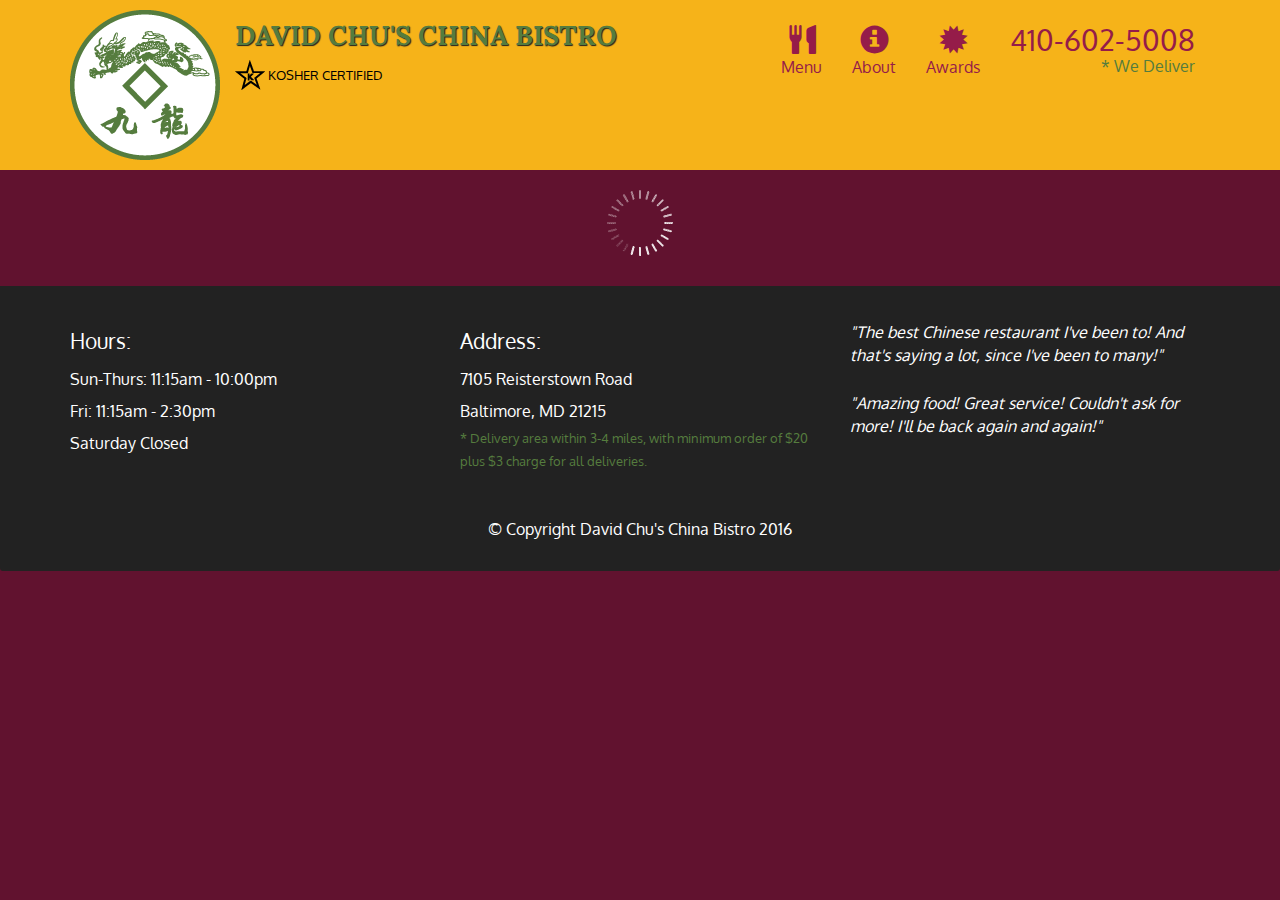
<file: module5_solution/index.html>
<!doctype html>
<html lang="en">
  <head>
    <meta charset="utf-8">
    <meta http-equiv="X-UA-Compatible" content="IE=edge">
    <meta name="viewport" content="width=device-width, initial-scale=1">
    <title>David Chu's China Bistro</title>
    <link rel="stylesheet" href="css/bootstrap.min.css">
    <link rel="stylesheet" href="css/styles.css">
    <link href='https://fonts.googleapis.com/css?family=Oxygen:400,300,700' rel='stylesheet' type='text/css'>
    <link href='https://fonts.googleapis.com/css?family=Lora' rel='stylesheet' type='text/css'>
  </head>
<body>
  <header>
    <nav id="header-nav" class="navbar navbar-default">
      <div class="container">
        <div class="navbar-header">
          <a href="index.html" class="pull-left visible-md visible-lg">
            <div id="logo-img" alt="Logo image"></div>
          </a>

          <div class="navbar-brand">
            <a href="index.html"><h1>David Chu's China Bistro</h1></a>
            <p>
              <img src="images/star-k-logo.png" alt="Kosher certification">
              <span>Kosher Certified</span>
            </p>
          </div>

          <button id="navbarToggle" type="button" class="navbar-toggle collapsed" data-toggle="collapse" data-target="#collapsable-nav" aria-expanded="false">
            <span class="sr-only">Toggle navigation</span>
            <span class="icon-bar"></span>
            <span class="icon-bar"></span>
            <span class="icon-bar"></span>
          </button>
        </div>
        
        <div id="collapsable-nav" class="collapse navbar-collapse">
           <ul id="nav-list" class="nav navbar-nav navbar-right">
            <li id="navHomeButton" class="visible-xs active">
              <a href="index.html">
                <span class="glyphicon glyphicon-home"></span> Home</a>
            </li>
            <li id="navMenuButton">
              <a href="#" onclick="$dc.loadMenuCategories();">
                <span class="glyphicon glyphicon-cutlery"></span><br class="hidden-xs"> Menu</a>
            </li>
            <li>
              <a href="#">
                <span class="glyphicon glyphicon-info-sign"></span><br class="hidden-xs"> About</a>
            </li>
            <li>
              <a href="#">
                <span class="glyphicon glyphicon-certificate"></span><br class="hidden-xs"> Awards</a>
            </li>
            <li id="phone" class="hidden-xs">
              <a href="tel:410-602-5008">
                <span>410-602-5008</span></a><div>* We Deliver</div>
            </li>
          </ul><!-- #nav-list -->
        </div><!-- .collapse .navbar-collapse -->
      </div><!-- .container -->
    </nav><!-- #header-nav -->
  </header>

  <div id="call-btn" class="visible-xs">
    <a class="btn" href="tel:410-602-5008">
    <span class="glyphicon glyphicon-earphone"></span>
    410-602-5008
    </a>
  </div>
  <div id="xs-deliver" class="text-center visible-xs">* We Deliver</div>

  <div id="main-content" class="container"></div>

  <footer class="panel-footer">
    <div class="container">
      <div class="row">
        <section id="hours" class="col-sm-4">
          <span>Hours:</span><br>
          Sun-Thurs: 11:15am - 10:00pm<br>
          Fri: 11:15am - 2:30pm<br>
          Saturday Closed
          <hr class="visible-xs">
        </section>
        <section id="address" class="col-sm-4">
          <span>Address:</span><br>
          7105 Reisterstown Road<br>
          Baltimore, MD 21215
          <p>* Delivery area within 3-4 miles, with minimum order of $20 plus $3 charge for all deliveries.</p>
          <hr class="visible-xs">
        </section>
        <section id="testimonials" class="col-sm-4">
          <p>"The best Chinese restaurant I've been to! And that's saying a lot, since I've been to many!"</p>
          <p>"Amazing food! Great service! Couldn't ask for more! I'll be back again and again!"</p>
        </section>
      </div>
      <div class="text-center">&copy; Copyright David Chu's China Bistro 2016</div>
    </div>
  </footer>

  <!-- jQuery (Bootstrap JS plugins depend on it) -->
  <script src="js/jquery-2.1.4.min.js"></script>
  <script src="js/bootstrap.min.js"></script>
  <script src="js/ajax-utils.js"></script>
  <script src="js/script.js"></script>
</body>
</html>
</file>
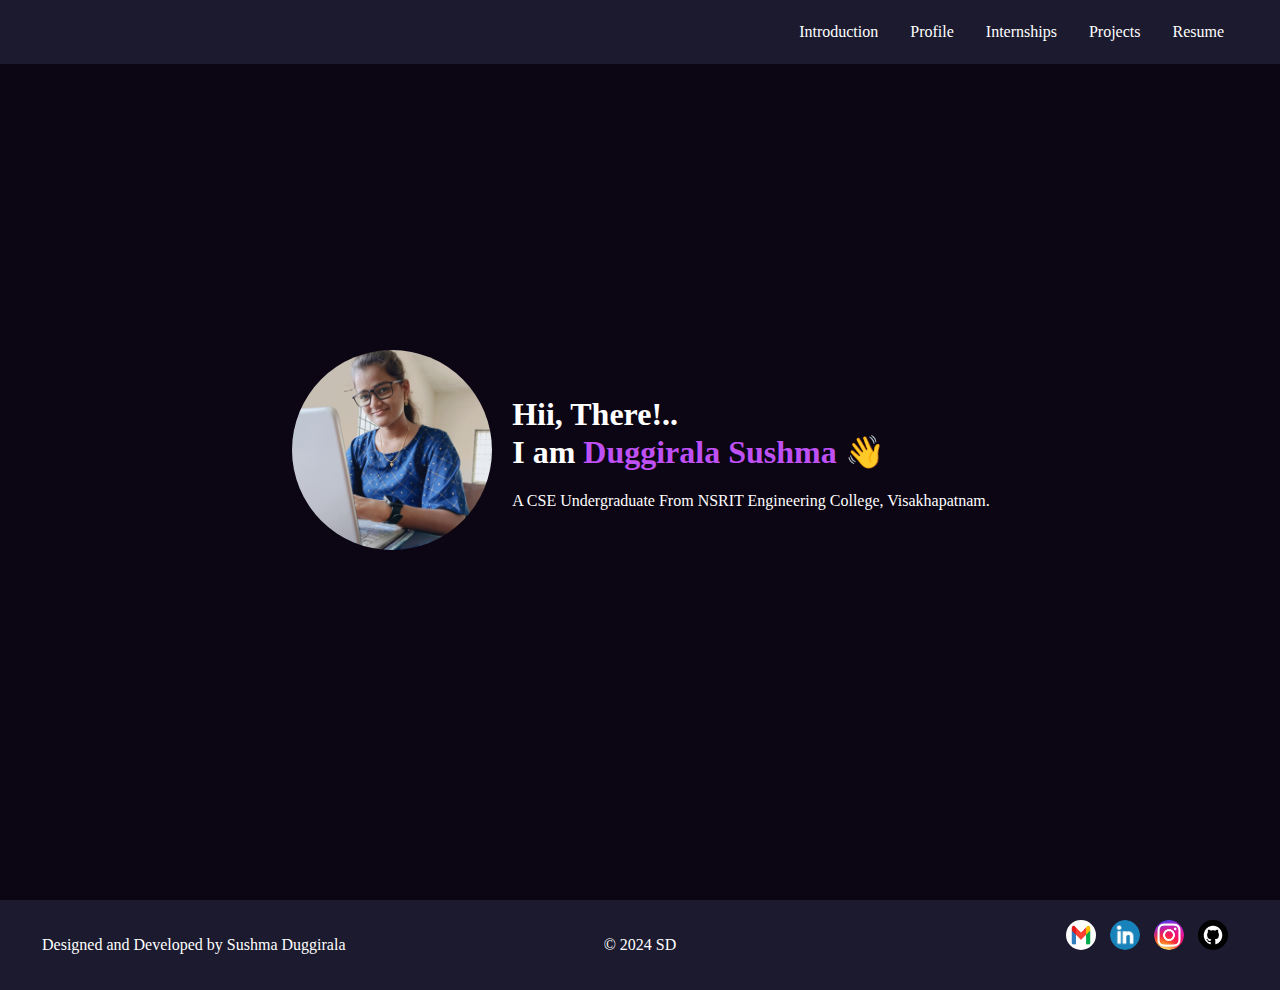
<file: Portfolio/index.html>
<!DOCTYPE html>
<html lang="en">
<head>
    <meta charset="UTF-8">
    <meta name="viewport" content="width=device-width, initial-scale=1.0">
    <link rel="stylesheet" href="styles.css">
    <script defer src="script.js"></script>
    <title>Sushma Duggirala - Portfolio</title>
</head>
<body>
    <div id="preloader"></div>

    <div class="navbar">
        <div class="container">
            <a href="#intro-section" class="navbar-brand">
            </a>
            <div class="navbar-nav">
                <a class="nav-link" href="index.html">Introduction</a>
                <a class="nav-link" href="profile.html">Profile</a>
                <a class="nav-link" href="internships.html">Internships</a>
                <a class="nav-link" href="projects.html">Projects</a>
                <a class="nav-link" href="resume.html">Resume</a>
            </div>
        </div>
    </div>

    <div id="intro-section" class="home-section">
        <div class="container home-header">
            <div class="intro-content">
                <div class="profile-photo-container">
                    <img src="profile.jpg" alt="Your Photo" class="profile-photo">
                </div>
                <div class="home-content">
                    <h1 class="heading purple">Hii, There!..<br> I am <span class="main-name">Duggirala Sushma</span> <span id="wave" class="wave">👋</span></h1>
                    <p>A CSE Undergraduate From NSRIT Engineering College, Visakhapatnam.</p>
                </div>
            </div>
        </div>
    </div>

    <footer class="footer">
        <div class="container">
            <div class="footer-left">
                <p>Designed and Developed by Sushma Duggirala</p>
            </div>
            <div class="footer-center">
                <p>&copy; 2024 SD</p>
            </div>
            <div class="footer-right">
                <!-- Add your social media icons and links here -->
                <a href="mailto:sushmaduggirala2197@gmail.com" target="_blank"><img src="mailbox.png" alt="Email"></a>
                <a href="https://www.linkedin.com/in/sushma-duggirala" target="_blank"><img src="linkedin.png" alt="LinkedIn"></a>
                <a href="https://www.instagram.com/_sushma__duggirala?igsh=NTBieTZvbzhicTFn" target="_blank"><img src="instagram.png" alt="Instagram"></a>
                <a href="https://github.com/sushmaduggirala" target="_blank"><img src="github.png" alt="GitHub"></a>
            </div>
        </div>
    </footer>

    <script src="https://code.jquery.com/jquery-3.6.4.slim.min.js"></script>
    <script src="https://cdn.jsdelivr.net/npm/@popperjs/core@2.9.2/dist/umd/popper.min.js"></script>
    <script src="https://cdn.jsdelivr.net/npm/bootstrap@5.3.0/dist/js/bootstrap.min.js"></script>
</body>
</html>
</file>
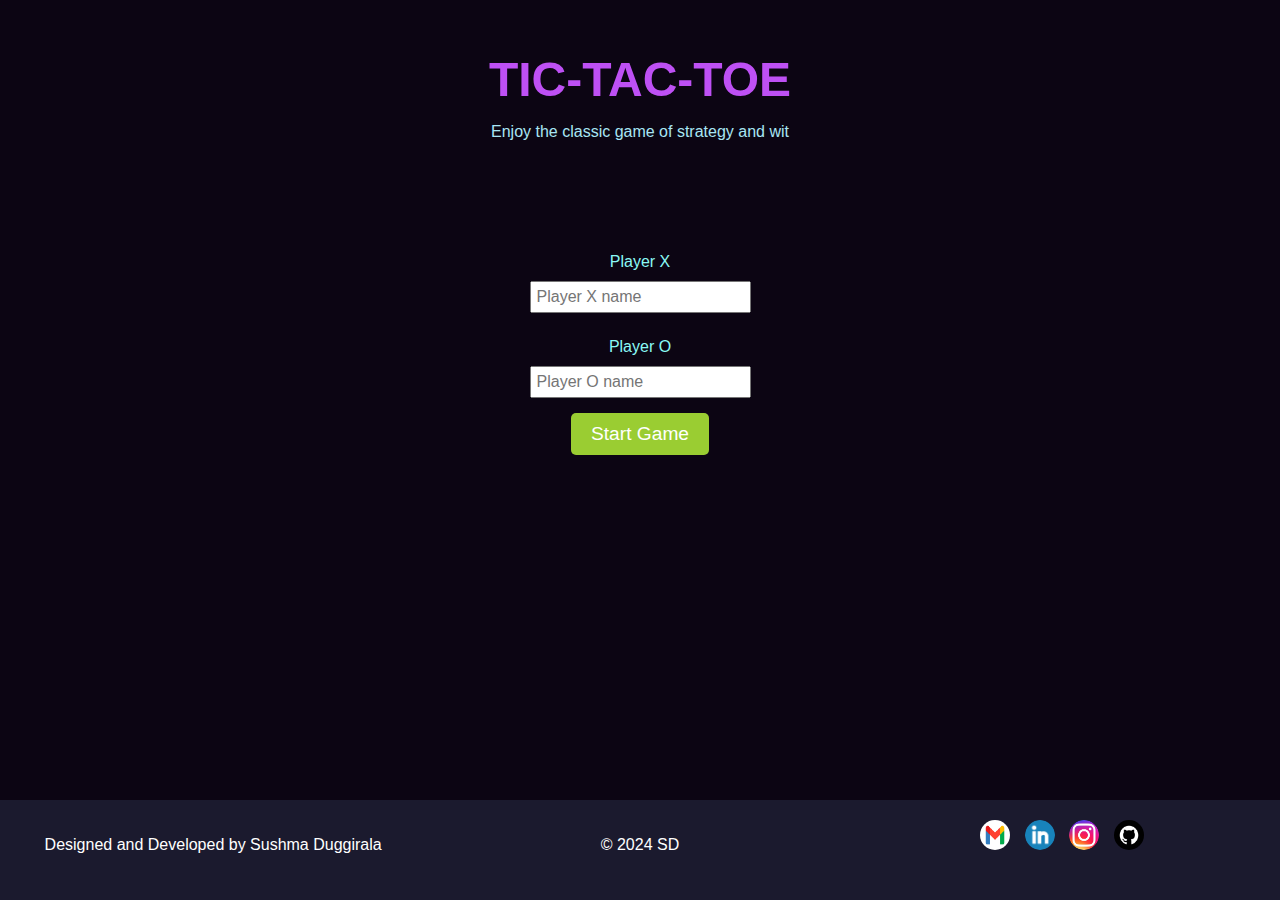
<file: Tictactoe/index.html>
<!DOCTYPE html>
<html lang="en">
<head>
    <meta charset="UTF-8">
    <meta name="viewport" content="width=device-width, initial-scale=1.0">
    <title>Tic Tac Toe</title>
    <link rel="stylesheet" href="styles.css">
</head>
<body>
    <header>
        <h1>TIC-TAC-TOE</h1>
        <p class="subtitle">Enjoy the classic game of strategy and wit</p>
    </header><br><br>
    <div id="start-screen">
        <label for="playerX">Player X</label>
        <input type="text" id="playerX" placeholder="Player X name" required>
        <label for="playerO">Player O</label>
        <input type="text" id="playerO" placeholder="Player O name" required>
        <button id="start-btn">Start Game</button>
    </div>
    <div id="game-container" style="display: none;">
        <div id="game-board"></div>
        <div id="turn">Current Turn: X</div>
    </div>
    <div id="winner-screen">
        <div id="winner-message"></div>
        <div id="restart-btn">Restart🔄️</div>
    </div>
    <div id="overlay"></div>
    <footer class="footer">
        <div class="container">
            <div class="footer-left">
                <p>Designed and Developed by Sushma Duggirala</p>
            </div>
            <div class="footer-center">
                <p>&copy; 2024 SD</p>
            </div>
            <div class="footer-right">
                <!-- Replace the placeholder icons with your actual social media icons -->
                <a href="mailto:sushmaduggirala2197@gmail.com" target="_blank"><img src="mailbox.png" alt="Email"></a>
                <a href="https://www.linkedin.com/in/sushma-duggirala" target="_blank"><img src="linkedin.png" alt="LinkedIn"></a>
                <a href="https://www.instagram.com/_sushma__duggirala?igshid=NTBieTZvbzhicTFn" target="_blank"><img src="instagram.png" alt="Instagram"></a>
                <a href="https://github.com/sushmaduggirala" target="_blank"><img src="github.png" alt="GitHub"></a>
            </div>
        </div>
    </footer>
    <script src="script.js"></script>
</body>
</html>
</file>
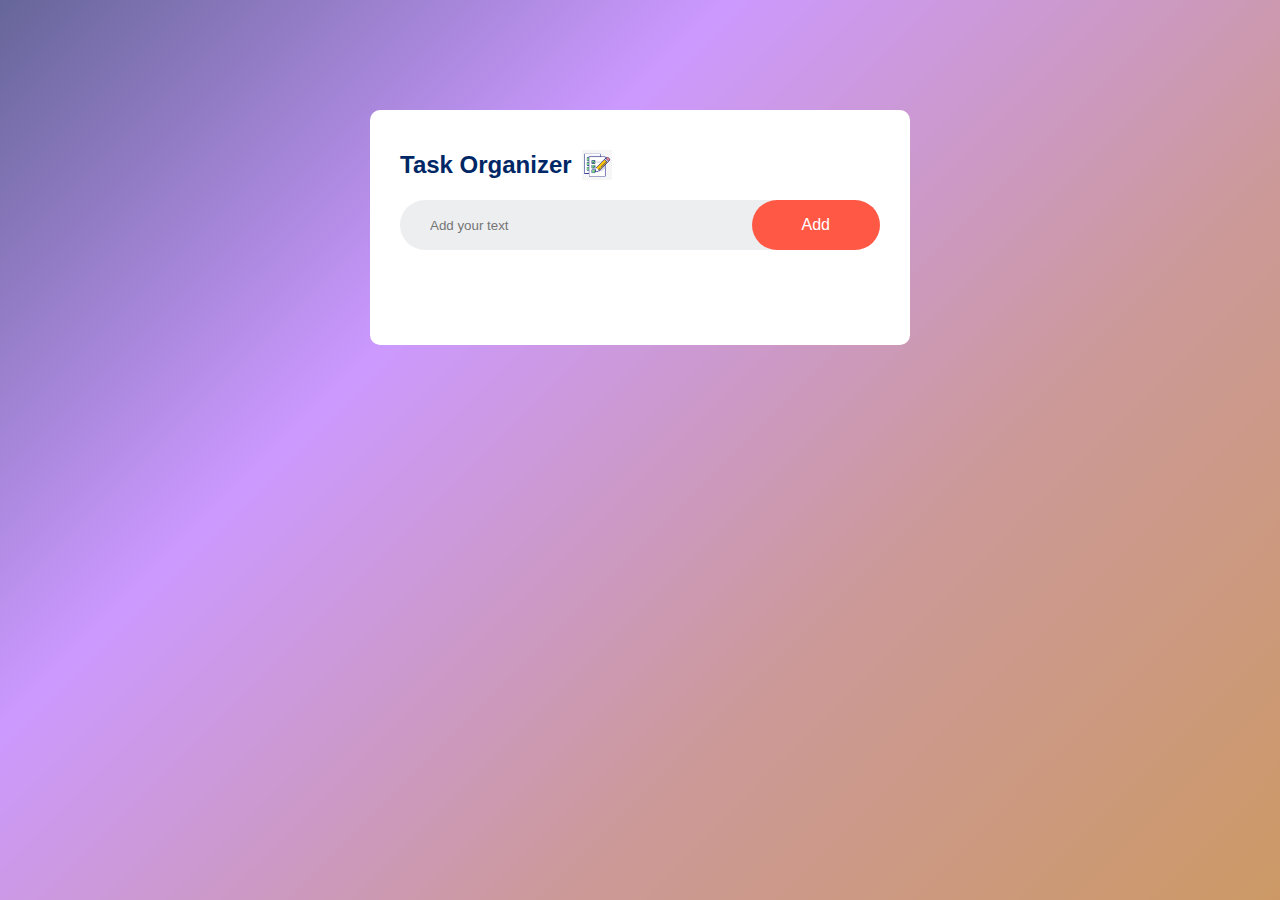
<file: todo list/todo list/index.html>
<!DOCTYPE html>
<html>
    <head>
        <meta name="viewport" content="width=device-width,initial-scale=1">
        <title>TO-do-List</title>
        <link rel="stylesheet" href="style.css">

        </head>
        <body>
            <div class="container">
                <div class="todo-app">
                    <h2> Task Organizer <img src="todolist.png"></h2>
                    <div class="row">
                        <input typr="text" id="input-box" placeholder="Add your text">
                        <button onclick="addTask()">Add</button>
                    </div>
                    <ul id="list-container">
                       <!--<li class="checked">Task 1</li>
                        <li>Task 2</li>
                        <li> Task 3</li>-->
                    </ul>
                </div>

            </div>
            <script src="script.js"></script>
            
        </body>
        </html>
</html>
</file>
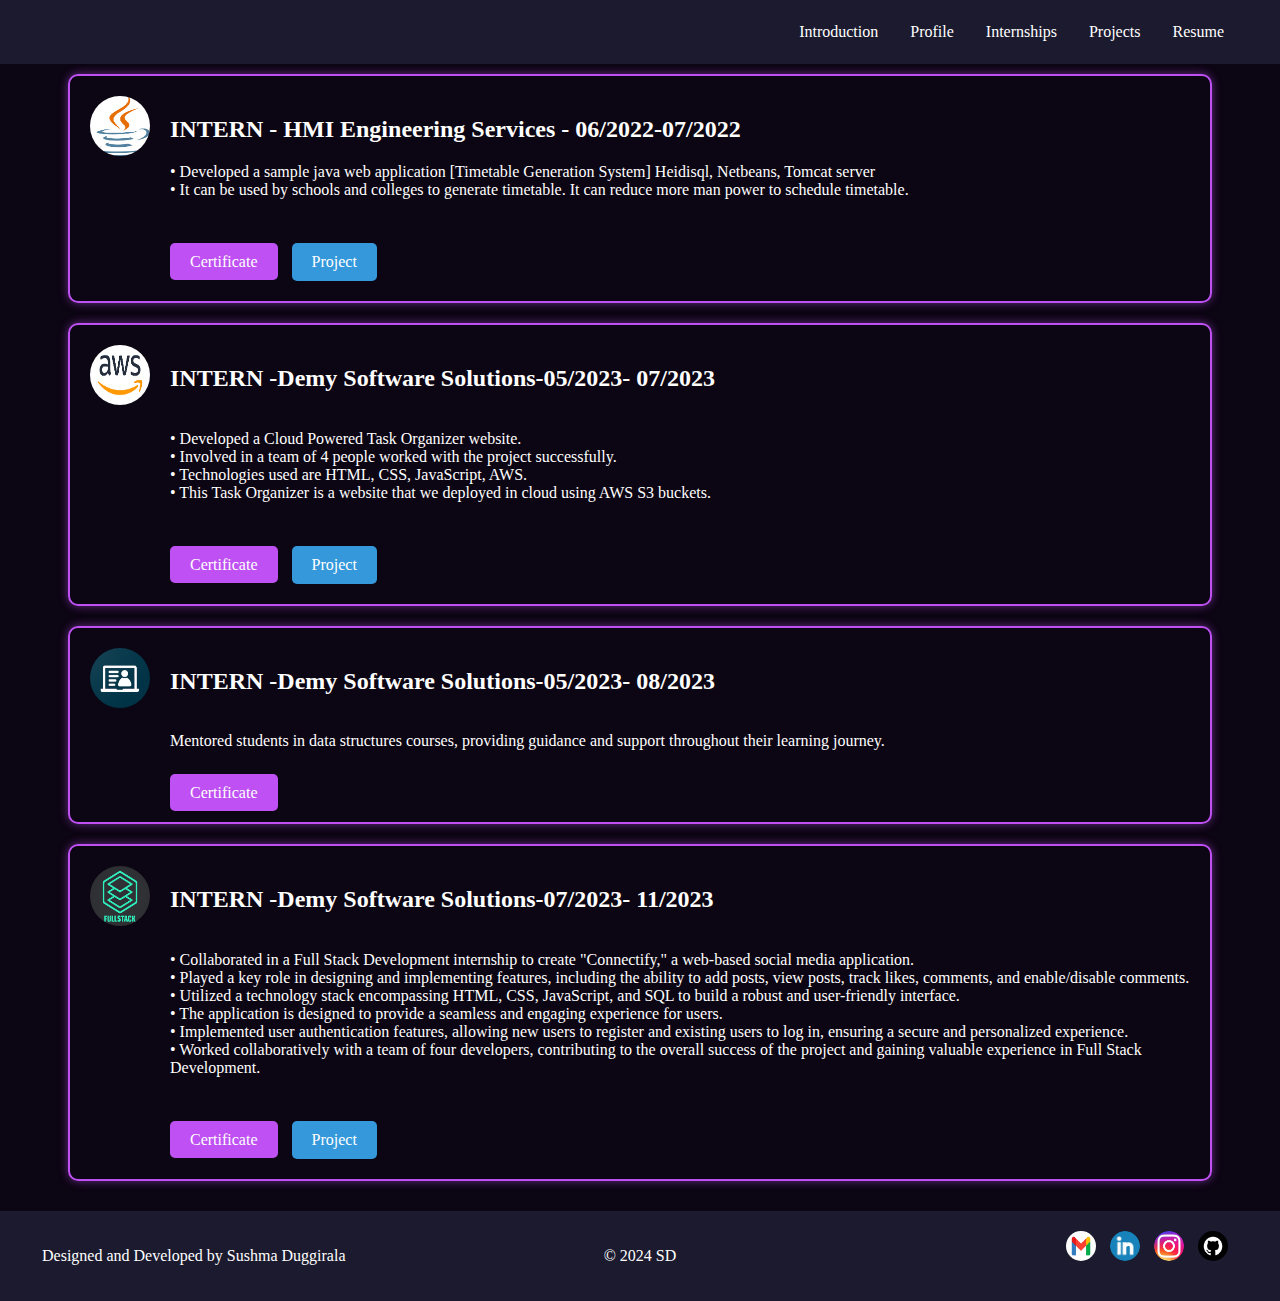
<file: Portfolio/internships.html>
<!DOCTYPE html>
<html lang="en">
<head>
    <meta charset="UTF-8">
    <meta name="viewport" content="width=device-width, initial-scale=1.0">
    <link rel="stylesheet" href="styles.css">
    <script defer src="script.js"></script>
    <title>Sushma Duggirala - Portfolio</title>
</head>
<body>
    <div id="preloader"></div>

    <div class="navbar">
        <div class="container">
            <a href="#intro-section" class="navbar-brand"></a>
            <div class="navbar-nav">
                <a class="nav-link" href="index.html">Introduction</a>
                <a class="nav-link" href="profile.html">Profile</a>
                <a class="nav-link" href="internships.html">Internships</a>
                <a class="nav-link" href="projects.html">Projects</a>
                <a class="nav-link" href="resume.html">Resume</a>
            </div>
        </div>
    </div>
<br><br><br>
    <div id="internships-section" class="internships-section">
        <div class="container">
            <div class="internship-row">
                <!-- Internship 1 -->
                <div class="internship-item">
                    <div class="internship-box">
                        <img src="java logo.png" alt="Internship 1 Certificate" class="internship-image">
                        <div class="internship-description">
                            <h2>INTERN - HMI Engineering Services - 06/2022-07/2022</h2>
                            <p>
                                • Developed a sample java web application [Timetable Generation System] Heidisql, Netbeans, Tomcat server <br>
                                • It can be used by schools and colleges to generate timetable. It can reduce more man power to schedule timetable.<br><br>
                            </p>
                            <a href="https://drive.google.com/file/d/1_zgD88o3DBe8Njsv4VpWnxtiYBlPbUq4/view?usp=drive_link" target="_blank" class="certificate-button">Certificate</a>
                            <a href="https://github.com/sushmaduggirala/Timetableviewer" target="_blank" class="project-button">Project</a>
                        </div>
                    </div>
                </div>

                <!-- Internship 2 -->
                <div class="internship-item">
                    <div class="internship-box">
                        <img src="aws logo.png" alt="Internship 2 Certificate" class="internship-image">
                        <div class="internship-description">
                            <h2>INTERN -Demy Software Solutions-05/2023- 07/2023</h2>
                            <p><br>
                                • Developed a Cloud Powered Task Organizer website.<br>
                                • Involved in a team of 4 people worked with the project successfully.<br>
                                • Technologies used are HTML, CSS, JavaScript, AWS.<br>
                                • This Task Organizer is a website that we deployed in cloud using AWS S3 buckets.<br><br>
                            </p>
                            <a href="https://drive.google.com/file/d/1n1pyHaNbpcWkGPAhJjS2KhVKbsNW2eaU/view?usp=drive_link\" target="_blank" class="certificate-button">Certificate</a>
                            <a href="https://github.com/sushmaduggirala/todolist" target="_blank" class="project-button">Project</a>
                        </div>
                    </div>
                </div>






                <div class="internship-item">
                    <div class="internship-box">
                        <img src="mentor.png" alt="Internship 3 Certificate" class="internship-image">
                        <div class="internship-description">
                            <h2>INTERN -Demy Software Solutions-05/2023- 08/2023</h2>
                            <p><br>
                                Mentored students in data structures courses, providing guidance and support throughout their learning journey.<br><br>
                            </p>
                            <a href="https://drive.google.com/file/d/1_zgD88o3DBe8Njsv4VpWnxtiYBlPbUq4/view?usp=drive_link" target="_blank" class="certificate-button">Certificate</a>
                        </div>
                    </div>
                </div>


                <div class="internship-item">
                    <div class="internship-box">
                        <img src="fullstack logo.png" alt="Internship 4 Certificate" class="internship-image">
                        <div class="internship-description">
                            <h2>INTERN -Demy Software Solutions-07/2023- 11/2023</h2>
                            <p><br>
                                • Collaborated in a Full Stack Development internship to create "Connectify," a web-based social media application.<br>
                                • Played a key role in designing and implementing features, including the ability to add posts, view posts, track likes, comments, and enable/disable comments.<br>
                                • Utilized a technology stack encompassing HTML, CSS, JavaScript, and SQL to build a robust and user-friendly interface. <BR>
                                •  The application is designed to provide a seamless and engaging experience for users.<br>
                                • Implemented user authentication features, allowing new users to register and existing users to log in, ensuring a secure and personalized experience.<br>
                                • Worked collaboratively with a team of four developers, contributing to the overall success of the project and gaining valuable experience in Full Stack Development.<br><br>
                                
                            </p>
                            <a href="https://drive.google.com/file/d/1iRXiW758czOmkS0Pei1hKjplwsqLGo29/view?usp=drive_link" target="_blank" class="certificate-button">Certificate</a>
                            <a href="https://github.com/sushmaduggirala/connectify" target="_blank" class="project-button">Project</a>
                        </div>
                    </div>
                </div>


            </div>
        </div>
    </div>

    <footer class="footer">
        <div class="container">
            <div class="footer-left">
                <p>Designed and Developed by Sushma Duggirala</p>
            </div>
            <div class="footer-center">
                <p>&copy; 2024 SD</p>
            </div>
            <div class="footer-right">
                <!-- Add your social media icons and links here -->
                <a href="mailto:sushmaduggirala2197@gmail.com" target="_blank"><img src="mailbox.png" alt="Email"></a>
                <a href="https://www.linkedin.com/in/sushma-duggirala" target="_blank"><img src="linkedin.png" alt="LinkedIn"></a>
                <a href="https://www.instagram.com/_sushma__duggirala?igsh=NTBieTZvbzhicTFn" target="_blank"><img src="instagram.png" alt="Instagram"></a>
                <a href="https://github.com/sushmaduggirala" target="_blank"><img src="github.png" alt="GitHub"></a>
            </div>
        </div>
    </footer>

    <script src="https://code.jquery.com/jquery-3.6.4.slim.min.js"></script>
    <script src="https://cdn.jsdelivr.net/npm/@popperjs/core@2.9.2/dist/umd/popper.min.js"></script>
    <script src="https://cdn.jsdelivr.net/npm/bootstrap@5.3.0/dist/js/bootstrap.min.js"></script>
</body>
</html>
</file>
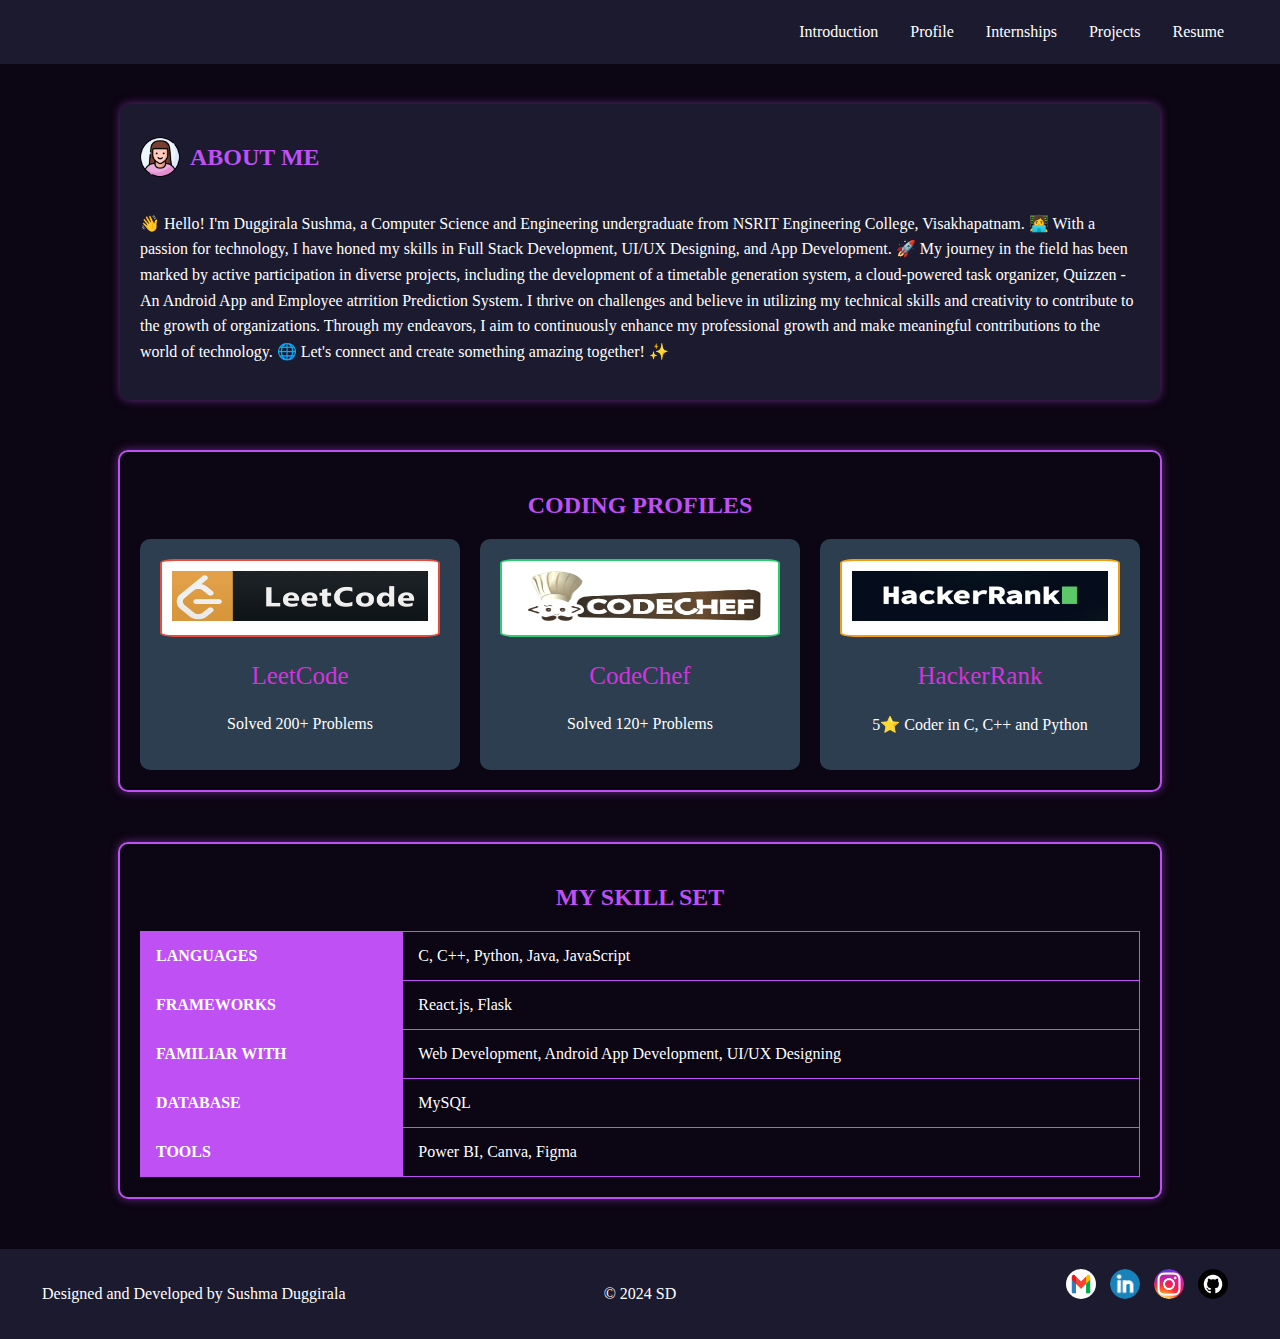
<file: Portfolio/profile.html>
<!DOCTYPE html>
<html lang="en">
<head>
    <meta charset="UTF-8">
    <meta name="viewport" content="width=device-width, initial-scale=1.0">
    <link rel="stylesheet" href="styles.css">
    <script defer src="script.js"></script>
    <title>Sushma Duggirala - Portfolio</title>
</head>
<body>
    <div id="preloader"></div>

    <div class="navbar">
        <div class="container">
            <a href="#intro-section" class="navbar-brand">
            </a>
            <div class="navbar-nav">
                <a class="nav-link" href="index.html">Introduction</a>
                <a class="nav-link" href="profile.html">Profile</a>
                <a class="nav-link" href="internships.html">Internships</a>
                <a class="nav-link" href="projects.html">Projects</a>
                <a class="nav-link" href="resume.html">Resume</a>
            </div>
        </div>
    </div><br><br><br>



    <div class="profile-box">
        <div class="profile-header">
            <img src="profilepic.png" alt="Profile Icon" class="profile-icon">
            <h2>ABOUT ME</h2>
        </div>
        <div class="profile-body">
            <p>👋 Hello! I'm Duggirala Sushma, a Computer Science and Engineering undergraduate from NSRIT Engineering College, 
                Visakhapatnam. 👩‍💻 With a passion for technology, I have honed my skills in Full Stack Development, UI/UX Designing, 
                and App Development. 🚀 My journey in the field has been marked by active participation in diverse projects, including 
                the development of a timetable generation system, a cloud-powered task organizer, Quizzen - An Android App and Employee atrrition Prediction System. 
                I thrive on challenges and believe in utilizing my technical skills and creativity to contribute to the growth of organizations. 
                Through my endeavors, I aim to continuously enhance my professional growth and make meaningful contributions to the world of technology. 
                🌐 Let's connect and create something amazing together! ✨</p>
        </div>
    </div>




<!-- Add this section to your existing HTML -->
<div id="coding-profiles" class="coding-section">
    <h2>CODING PROFILES</h2>

    <div class="coding-container">
        <div class="coding-box">
            <div class="icon-box leetcode">
                <img src="leetcode.png" alt="LeetCode Icon">
            </div>
            <div class="text-box">
                <a href="https://leetcode.com/sushmaduggirala/" target="_blank">
                    <p class="profile-name">LeetCode</p>
                </a>
                <p>Solved 200+ Problems</p>
            </div>
        </div>

        <div class="coding-box">
            <div class="icon-box codechef">
                <img src="codechef.png" alt="CodeChef Icon">
            </div>
            <div class="text-box">
                <a href="https://www.codechef.com/users/sushma03" target="_blank">
                    <p class="profile-name">CodeChef</p>
                </a>
                <p>Solved 120+ Problems</p>
            </div>
        </div>

        <div class="coding-box">
            <div class="icon-box hackerrank">
                <img src="hackerrank.png" alt="HackerRank Icon">
            </div>
            <div class="text-box">
                <a href="https://www.hackerrank.com/profile/sushmaduggirala1" target="_blank">
                    <p class="profile-name">HackerRank</p>
                </a>
                <p>5⭐ Coder in C, C++ and Python</p>
            </div>
        </div>
    </div>
</div>


    <!-- Add this section to your existing HTML -->

<div class="skills-section">
    <h2>MY SKILL SET</h2>

    <div class="skills-box">
        <table>
            <tr>
                <th>LANGUAGES</th>
                <td>C,  C++,  Python,  Java,  JavaScript</td>
            </tr>
            <tr>
                <th>FRAMEWORKS</th>
                <td>React.js, Flask</td>
            </tr>
            <tr>
                <th>FAMILIAR WITH</th>
                <td>Web Development, Android App Development, UI/UX Designing</td>
            </tr>
            <tr>
                <th>DATABASE</th>
                <td>MySQL</td>
            </tr>
            <tr>
                <th>TOOLS</th>
                <td>Power BI, Canva, Figma</td>
            </tr>
        </table>
    </div>
</div>


   




    <footer class="footer">
        <div class="container">
            <div class="footer-left">
                <p>Designed and Developed by Sushma Duggirala</p>
            </div>
            <div class="footer-center">
                <p>&copy; 2024 SD</p>
            </div>
            <div class="footer-right">
                <!-- Add your social media icons and links here -->
                <a href="mailto:sushmaduggirala2197@gmail.com" target="_blank"><img src="mailbox.png" alt="Email"></a>
                <a href="https://www.linkedin.com/in/sushma-duggirala" target="_blank"><img src="linkedin.png" alt="LinkedIn"></a>
                <a href="https://www.instagram.com/_sushma__duggirala?igsh=NTBieTZvbzhicTFn" target="_blank"><img src="instagram.png" alt="Instagram"></a>
                <a href="https://github.com/sushmaduggirala" target="_blank"><img src="github.png" alt="GitHub"></a>
            </div>
        </div>
    </footer>

    <script src="https://code.jquery.com/jquery-3.6.4.slim.min.js"></script>
    <script src="https://cdn.jsdelivr.net/npm/@popperjs/core@2.9.2/dist/umd/popper.min.js"></script>
    <script src="https://cdn.jsdelivr.net/npm/bootstrap@5.3.0/dist/js/bootstrap.min.js"></script>
</body>
</html>
</file>
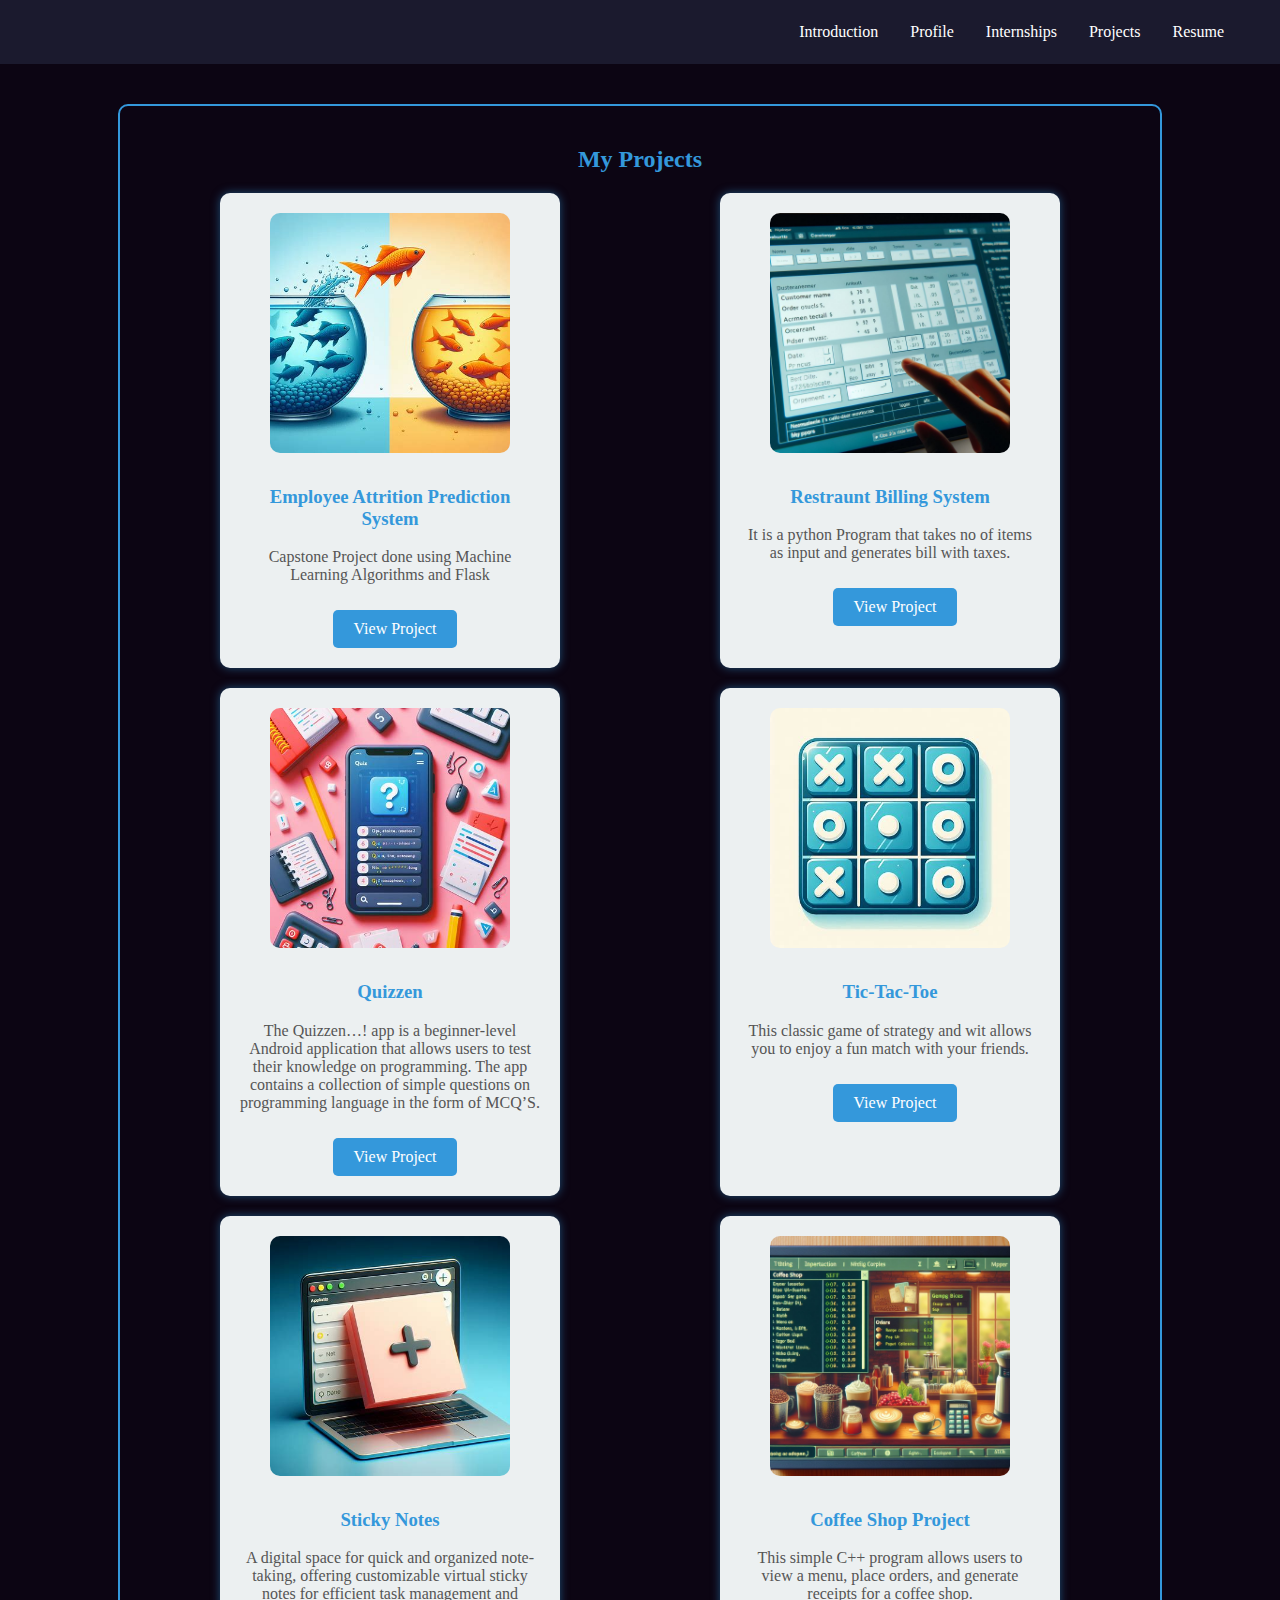
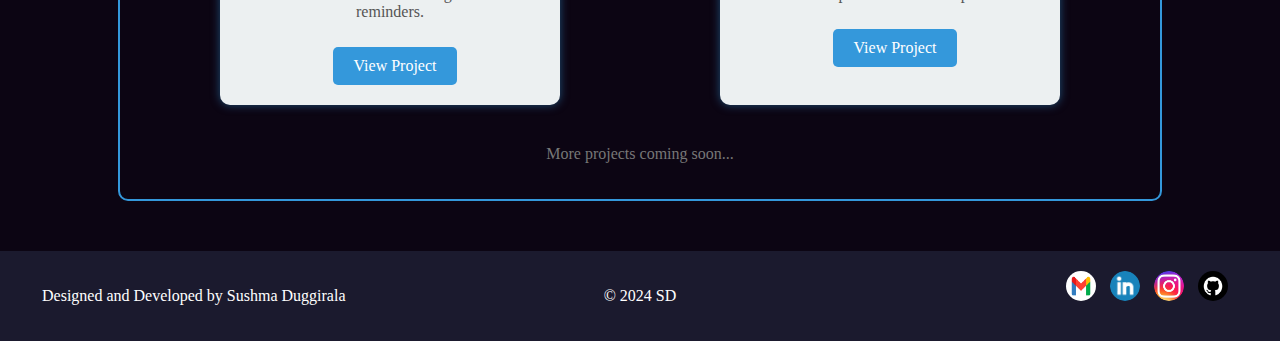
<file: Portfolio/projects.html>
<!DOCTYPE html>
<html lang="en">
<head>
    <meta charset="UTF-8">
    <meta name="viewport" content="width=device-width, initial-scale=1.0">
    <link rel="stylesheet" href="styles.css">
    <script defer src="script.js"></script>
    <title>Sushma Duggirala - Portfolio</title>
</head>
<body>
    <div id="preloader"></div>

    <div class="navbar">
        <div class="container">
            <a href="#intro-section" class="navbar-brand">
            </a>
            <div class="navbar-nav">
                <a class="nav-link" href="index.html">Introduction</a>
                <a class="nav-link" href="profile.html">Profile</a>
                <a class="nav-link" href="internships.html">Internships</a>
                <a class="nav-link" href="projects.html">Projects</a>
                <a class="nav-link" href="resume.html">Resume</a>
            </div>
        </div>
    </div><br><br><br>



    
    <div class="project-section">
        <h2>My Projects</h2>

        <div class="project-container">
            <!-- Project Box 1 -->
            <div class="project-box">
                <img src="attrition.jpg" alt="Project 1 Image" class="project-image">
                <h3>Employee Attrition Prediction System</h3>
                <p>Capstone Project done using Machine Learning Algorithms and Flask</p>
                <a href="https://github.com/sushmaduggirala/Employee-Attrition-Prediction-System" target="_blank" class="project-button">View Project</a>
            </div>

            <!-- Project Box 2 -->
            <div class="project-box">
                <img src="restaraunt billing system.png" alt="Project 2 Image" class="project-image">
                <h3>Restraunt Billing System</h3>
                <p>It is a python Program that takes no of items as input and generates bill with taxes.</p>
                <a href="https://github.com/sushmaduggirala/Restaurant-Billing-System" target="_blank" class="project-button">View Project</a>
            </div>

            <!-- Project Box 3 -->
            <div class="project-box">
                <img src="quizzen.jpg" alt="Project 3 Image" class="project-image">
                <h3>Quizzen</h3>
                <p>The Quizzen…! app is a beginner-level Android application that allows users to test their knowledge on programming. 
                    The app contains a collection of simple questions on programming language in the form of MCQ’S.</p>
                <a href="https://github.com/sushmaduggirala/Quizzen-Androidn-App" target="_blank" class="project-button">View Project</a>
            </div>

            <!-- Project Box 4 -->
            <div class="project-box">
                <img src="tic tac toe.jpg" alt="Project 4 Image" class="project-image">
                <h3>Tic-Tac-Toe</h3>
                <p>This classic game of strategy and wit allows you to enjoy a fun match with your friends.</p>
                <a href="https://github.com/sushmaduggirala/Tic-Tac-Toe" target="_blank" class="project-button">View Project</a>
            </div>

            <!-- Project Box 5 -->
            <div class="project-box">
                <img src="stickynotes.jpg" alt="Project 5 Image" class="project-image">
                <h3>Sticky Notes</h3>
                <p>A digital space for quick and organized note-taking, offering customizable virtual sticky notes for efficient task management and reminders.</p>
                <a href="https://github.com/sushmaduggirala/sticky-note" target="_blank" class="project-button">View Project</a>
            </div>

            <!-- Project Box 6 -->
            <div class="project-box">
                <img src="coffeshop.png" alt="Project 6 Image" class="project-image">
                <h3>Coffee Shop Project</h3>
                <p> This simple C++ program allows users to view a menu, place orders, and generate receipts for a coffee shop.</p>
                <a href="https://github.com/sushmaduggirala/CoffeShop-menu" target="_blank" class="project-button">View Project</a>
            </div>
        </div>

        <p class="more-projects">More projects coming soon...</p>
    </div>

    <footer class="footer">
        <div class="container">
            <div class="footer-left">
                <p>Designed and Developed by Sushma Duggirala</p>
            </div>
            <div class="footer-center">
                <p>&copy; 2024 SD</p>
            </div>
            <div class="footer-right">
                <!-- Add your social media icons and links here -->
                <a href="mailto:sushmaduggirala2197@gmail.com" target="_blank"><img src="mailbox.png" alt="Email"></a>
                <a href="https://www.linkedin.com/in/sushma-duggirala" target="_blank"><img src="linkedin.png" alt="LinkedIn"></a>
                <a href="https://www.instagram.com/_sushma__duggirala?igsh=NTBieTZvbzhicTFn" target="_blank"><img src="instagram.png" alt="Instagram"></a>
                <a href="https://github.com/sushmaduggirala" target="_blank"><img src="github.png" alt="GitHub"></a>
            </div>
        </div>
    </footer>

    <script src="https://code.jquery.com/jquery-3.6.4.slim.min.js"></script>
    <script src="https://cdn.jsdelivr.net/npm/@popperjs/core@2.9.2/dist/umd/popper.min.js"></script>
    <script src="https://cdn.jsdelivr.net/npm/bootstrap@5.3.0/dist/js/bootstrap.min.js"></script>
</body>
</html>
</file>
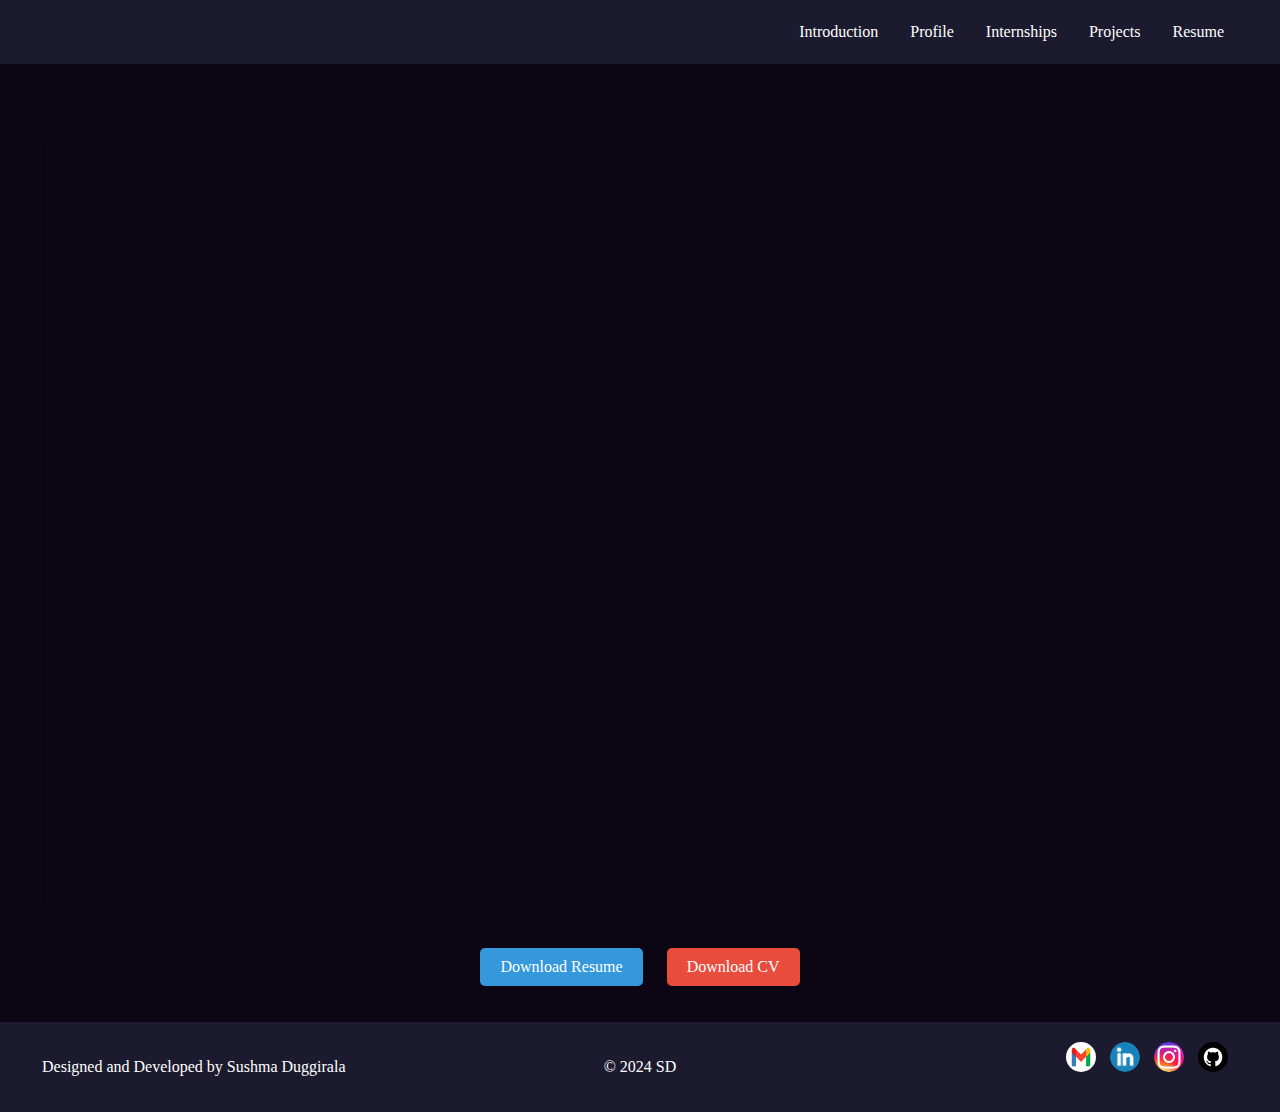
<file: Portfolio/resume.html>
<!DOCTYPE html>
<html lang="en">
<head>
    <meta charset="UTF-8">
    <meta name="viewport" content="width=device-width, initial-scale=1.0">
    <link rel="stylesheet" href="styles.css">
    <script defer src="script.js"></script>
    <title>Sushma Duggirala - Portfolio</title>
</head>
<body>
    <div id="preloader"></div>

    <div class="navbar">
        <div class="container">
            <a href="#intro-section" class="navbar-brand">
            </a>
            <div class="navbar-nav">
                <a class="nav-link" href="index.html">Introduction</a>
                <a class="nav-link" href="profile.html">Profile</a>
                <a class="nav-link" href="internships.html">Internships</a>
                <a class="nav-link" href="projects.html">Projects</a>
                <a class="nav-link" href="resume.html">Resume</a>
            </div>
        </div>
    </div><br><br><br><br>

    <div id="resume-section" class="resume-section">
        <div class="container">
            <iframe src="Sushma Resume.pdf" width="100%" height="800px"></iframe>

            <!-- Download buttons -->
            <div class="download-buttons">
                <a href="Sushma Resume.pdf" download class="download-button">Download Resume</a>
                <a href="sushma duggirala CV.docx" download class="cv-button">Download CV</a>
            </div>
        </div>
    </div><br><br>

    <footer class="footer">
        <div class="container">
            <div class="footer-left">
                <p>Designed and Developed by Sushma Duggirala</p>
            </div>
            <div class="footer-center">
                <p>&copy; 2024 SD</p>
            </div>
            <div class="footer-right">
                <!-- Add your social media icons and links here -->
                <a href="mailto:sushmaduggirala2197@gmail.com" target="_blank"><img src="mailbox.png" alt="Email"></a>
                <a href="https://www.linkedin.com/in/sushma-duggirala" target="_blank"><img src="linkedin.png" alt="LinkedIn"></a>
                <a href="https://www.instagram.com/_sushma__duggirala?igsh=NTBieTZvbzhicTFn" target="_blank"><img src="instagram.png" alt="Instagram"></a>
                <a href="https://github.com/sushmaduggirala" target="_blank"><img src="github.png" alt="GitHub"></a>
            </div>
        </div>
    </footer>

    <script src="https://code.jquery.com/jquery-3.6.4.slim.min.js"></script>
    <script src="https://cdn.jsdelivr.net/npm/@popperjs/core@2.9.2/dist/umd/popper.min.js"></script>
    <script src="https://cdn.jsdelivr.net/npm/bootstrap@5.3.0/dist/js/bootstrap.min.js"></script>
</body>
</html>
</file>
<file: module5_solution/css/styles.css>
body {
  font-size: 16px;
  color: #fff;
  background-color: #61122f;
  font-family: 'Oxygen', sans-serif;
}

/** HEADER **/
#header-nav {
  background-color: #f6b319;
  border-radius: 0;
  border: 0;
}

#logo-img {
  background: url('../images/restaurant-logo_large.png') no-repeat;
  width: 150px;
  height: 150px;
  margin: 10px 15px 10px 0;
}

.navbar-brand {
  padding-top: 25px;
}
.navbar-brand h1 { /* Restaurant name */
  font-family: 'Lora', serif;
  color: #557c3e;
  font-size: 1.5em;
  text-transform: uppercase;
  font-weight: bold;
  text-shadow: 1px 1px 1px #222;
  margin-top: 0;
  margin-bottom: 0;
  line-height: .75;
}
.navbar-brand a:hover, .navbar-brand a:focus {
  text-decoration: none;
}
.navbar-brand p { /* Kosher cert */
  color: #000;
  text-transform: uppercase;
  font-size: .7em;
  margin-top: 15px;
}
.navbar-brand p span { /* Star-K */
  vertical-align: middle;
}

#nav-list {
  margin-top: 10px;
}
#nav-list a {
  color: #951C49;
  text-align: center;
}
#nav-list a:hover {
  background: #E7E7E7;
}
#nav-list a span {
  font-size: 1.8em;
}

#phone {
  margin-top: 5px;
}
#phone a { /* Phone number */
  text-align: right;
  padding-bottom: 0;
}
#phone div { /* We Deliver */
  color: #557c3e;
  text-align: right;
  padding-right: 15px;
}

.navbar-header button.navbar-toggle, .navbar-header .icon-bar {
  border: 1px solid #61122f;
}
.navbar-header button.navbar-toggle {
  clear: both;
  margin-top: -30px;
}
/* END HEADER */

/* FOOTER */
.panel-footer {
  margin-top: 30px;
  padding-top: 35px;
  padding-bottom: 30px;
  background-color: #222;
  border-top: 0;
}
.panel-footer div.row {
  margin-bottom: 35px;
}
#hours, #address {
  line-height: 2;
}
#hours > span, #address > span {
  font-size: 1.3em;
}
#address p {
  color: #557c3e;
  font-size: .8em;
  line-height: 1.8;
}
#testimonials {
  font-style: italic;
}
#testimonials p:nth-child(2) {
  margin-top: 25px;
}
/* END FOOTER */



/* HOME PAGE */
.container .jumbotron {
  box-shadow: 0 0 50px #3F0C1F;
  border: 2px solid #3F0C1F;
}

#menu-tile, #specials-tile, #map-tile {
  height: 250px;
  width: 100%;
  margin-bottom: 15px;
  position: relative;
  border: 2px solid #3F0C1F;
  overflow: hidden;
}
#menu-tile:hover, #specials-tile:hover, #map-tile:hover {
  box-shadow: 0 1px 5px 1px #cccccc;
}
#menu-tile {
  background: url('../images/menu-tile.jpg') no-repeat;
  background-position: center;
}
#specials-tile {
  background: url('../images/specials-tile.jpg') no-repeat;
  background-position: center;
}
#menu-tile span, #specials-tile span, #map-tile span {
  position: absolute;
  bottom: 0;
  right: 0;
  width: 100%;
  text-align: center;
  font-size: 1.6em;
  text-transform: uppercase;
  background-color: #000;
  color: #fff;
  opacity: .8;
}
/* END HOME PAGE */

/* MENU CATEGORIES PAGE */
.category-tile { 
  position: relative;
  border: 2px solid #3F0C1F;
  overflow: hidden;
  width: 200px;
  height: 200px;
  margin: 0 auto 15px;
}
.category-tile span {
  position: absolute;
  bottom: 0;
  right: 0;
  width: 100%;
  text-align: center;
  font-size: 1.2em;
  text-transform: uppercase;
  background-color: #000;
  color: #fff;
  opacity: .8;
}
.category-tile:hover {
  box-shadow: 0 1px 5px 1px #cccccc;
}

#menu-categories-title + div {
  margin-bottom: 50px;
}
/* END MENU CATEGORIES PAGE */

/* SINGLE CATEGORY PAGE */
.menu-item-tile {
  margin-bottom: 25px;
}
.menu-item-tile hr {
  width: 80%;
}
.menu-item-tile .menu-item-price {
  font-size: 1.1em;
  text-align: right;
  margin-top: -15px;
  margin-right: -15px;
}
.menu-item-tile .menu-item-price span {
  font-size: .6em;
}
.menu-item-photo {
  position: relative;
  border: 2px solid #3F0C1F; 
  overflow: hidden;
  padding: 0;
  margin-right: -15px;
  margin-left: auto;
  margin-bottom: 20px;
  max-width: 250px;
}
.menu-item-photo div {
  position: absolute;
  bottom: 0;
  right: 0;
  width: 80px;
  background-color: #557c3e;
  text-align: center;
}
.menu-item-description {
  padding-right: 30px;
}
h3.menu-item-title {
  margin: 0 0 10px;
}
.menu-item-details {
  font-size: .9em;
  font-style: italic;
}
/* END SINGLE CATEGORY PAGE */


/********** Large devices only **********/
@media (min-width: 1200px) {
  .container .jumbotron {
    background: url('../images/jumbotron_1200.jpg') no-repeat;
    height: 675px;
  }
}

/********** Medium devices only **********/
@media (min-width: 992px) and (max-width: 1199px) {
  /* Header */
  #logo-img {
    background: url('../images/restaurant-logo_medium.png') no-repeat;
    width: 100px;
    height: 100px;
    margin: 5px 5px 5px 0;
  }
  /* End Header */

  /* Home Page */
  .container .jumbotron {
    background: url('../images/jumbotron_992.jpg') no-repeat;
    height: 558px;
  }
  /* End Home Page */
}

/********** Small devices only **********/
@media (min-width: 768px) and (max-width: 991px) {
  /* Home Page */
  .container .jumbotron {
    background: url('../images/jumbotron_768.jpg') no-repeat;
    height: 432px;
  }
  /* End Home Page */
}

/********** Extra small devices only **********/
@media (max-width: 767px) {
  /* Header */
  .navbar-brand {
    padding-top: 10px;
    height: 80px;
  }
  .navbar-brand h1 { /* Restaurant name */
    padding-top: 10px;
    font-size: 5vw; /* 1vw = 1% of viewport width */
  }
  .navbar-brand p { /* Kosher cert */
    font-size: .6em;
    margin-top: 12px;
  }
  .navbar-brand p img { /* Star-K */
    height: 20px;
  }

  #collapsable-nav a { /* Collapsed nav menu text */
    font-size: 1.2em;
  }
  #collapsable-nav a span { /* Collapsed nav menu glyph */
    font-size: 1em;
    margin-right: 5px;
  }

  #call-btn > a {
    font-size: 1.5em;
    display: block;
    margin: 0 20px;
    padding: 10px;
    border: 2px solid #fff;
    background-color: #f6b319;
    color: #951c49;
  }
  #xs-deliver {
    margin-top: 5px;
    font-size: .7em;
    letter-spacing: .1em;
    text-transform: uppercase;
  }
  /* End Header */

  /* Footer */
  .panel-footer section {
    margin-bottom: 30px;
    text-align: center;
  }
  .panel-footer section:nth-child(3) {
    margin-bottom: 0; /* margin already exists on the whole row */
  }
  .panel-footer section hr {
    width: 50%;
  }
  /* End Footer */

  /* Home Page */
  .container .jumbotron {
    margin-top: 30px;
    padding: 0;
  }
  #menu-tile, #specials-tile {
    width: 360px;
    margin: 0 auto 15px;
  }

  .menu-item-photo {
    margin-right: auto;
  }
  .menu-item-tile .menu-item-price {
    text-align: center;
  }
  .menu-item-description {
    text-align: center;;
  }
}


/********** Super extra small devices Only :-) (e.g., iPhone 4) **********/
@media (max-width: 479px) {
  /* Header */
  .navbar-brand h1 { /* Restaurant name */
    padding-top: 5px;
    font-size: 6vw;
  }
  /* End Header */
  
  /* Home page */
  #menu-tile, #specials-tile {
    width: 280px;
    margin: 0 auto 15px;
  }

  .col-xxs-12 {
    position: relative;
    min-height: 1px;
    padding-right: 15px;
    padding-left: 15px;
    float: left;
    width: 100%;
  }
}
</file>
<file: Portfolio/styles.css>
body {
    background-color: #0c0513;
    color: #fff;
    margin: 0;
    padding: 0;
}

.container {
    max-width: 1200px;
    margin: 0 auto; /* Center the container horizontally */
}


/* Add this to your existing CSS styles */
.main-name {
    color: #be50f4;
    font-weight: bold;
}



.navbar {
    background-color: #1b1a2e;
    padding: 10px 0;
    position: fixed; /* Add this line to make the navbar fixed */
    width: 100%; /* Add this line to make the navbar full width */
    z-index: 1000; /* Add this line to ensure the navbar stays on top */
}

.navbar-brand {
    display: flex;
    align-items: center;
}

.navbar-nav {
    display: flex;
    align-items: center;
    justify-content: flex-end; /* Align items to the right */
}
.nav-link {
    color: #fff;
    text-decoration: none;
    padding: 0.8rem 1rem;
    transition: color 0.3s;
}

.nav-link:hover {
    color: #be50f4;
}


#intro-section {
    display: flex;
    height: 100vh; /* Set the height to 100% of the viewport height */
    padding-left: 2px; /* Add left padding to create space on the left */
    align-items: center; /* Center vertically */
}

.intro-content {
    display: flex;
    align-items: center; /* Center vertically within intro content */
}


.profile-photo-container {
    overflow: hidden;
    border-radius: 50%;
    width: 200px;
    height: 200px;
    margin-right: 20px;
}

.profile-photo {
    width: 100%;
    height: 100%;
    object-fit: cover;
}

.home-content {
    max-width: 600px; /* Adjust the maximum width as needed */
}

.footer {
    background-color: #1b1a2e;
    color: #fff;
    padding: 20px 0;
    text-align: center;
}

.footer-left{
    display: inline-block;
    width: 33%; /* Equal width for all three sections */
    text-align: left; 
}
.footer-center{
    display: inline-block;
    width: 33%; /* Equal width for all three sections */
    text-align: center;
}
.footer-right {
    display: inline-block;
    width: 33%; /* Equal width for all three sections */
    text-align: right;
}

.footer img {
    width: 30px;
    height: 30px;
    border-radius: 50%;
    overflow: hidden;
    margin-right: 10px; /* Adjust spacing between icons */
}


.internship-box {
    margin-top: 20px;
    border: 2px solid #be50f4; /* Border color is the shining outline */
    border-radius: 10px; /* Adjust the border radius as needed */
    padding: 20px; /* Adjust the padding as needed */
    box-shadow: 0 0 10px rgba(190, 80, 244, 0.5); /* Shining outline effect */
    display: flex;
    height: auto;
    width: 1100px;
}

.internship-row {
    display: flex;
    flex-direction: column;
    align-items: center;
    margin-bottom: 30px; /* Adjust the margin as needed */
}

.internship-item {
    display: flex;
    flex-direction: column;
    align-items: center;
}

.internship-image {
    width: 60px; /* Adjust the width of the logo */
    height: 60px; /* Maintain the aspect ratio of the logo */
    border-radius: 100%;
    margin-right: 20px; /* Adjust the margin as needed */
}

.internship-details {
    flex: 1;
}

.internship-description {
    color: #fff;
}

.certificate-button {
    padding: 10px 20px;
    background-color: #be50f4;
    color: #fff;
    text-decoration: none;
    border-radius: 5px;
    
}

.certificate-button:hover {
    background-color: #8f3bc7; /* Adjust the hover color as needed */
}

.project-button {
    padding: 10px 20px;
    background-color: #3498db; /* Choose a color for the project button */
    color: #fff;
    text-decoration: none;
    border-radius: 5px;
    margin-left: 10px; /* Adjust the margin as needed */
}

.project-button:hover {
    background-color: #2980b9; /* Adjust the hover color as needed */
}

.profile-box {
    max-width: 1000px;
    margin: 50px auto;
    padding: 20px;
    background-color: #1b1a2e;
    border-radius: 10px;
    box-shadow: 0 0 10px rgba(190, 80, 244, 0.5);
}

.profile-header {
    display: flex;
    align-items: center;
}

.profile-icon {
    width: 40px;
    height: 40px;
    margin-right: 10px;
    border-radius: 50%;
}

.profile-header h2 {
    color: #be50f4;
}

.profile-body {
    margin-top: 20px;
}

.profile-body p {
    line-height: 1.6;
}

.coding-section {
    text-align: center;
    margin: 50px auto;
    max-width: 1000px;
    border: 2px solid #be50f4;
    box-shadow: 0 0 10px rgba(190, 80, 244, 0.5);
    border-radius: 10px;
    padding: 20px;
}

.coding-section h2 {
    color: #be50f4;
}



.coding-box:hover {
    transform: scale(1.05);
}

.icon-box {
    background-color: #fff;
    padding: 10px;
    border-radius: 5%;
    margin-bottom: 10px;
}


.icon-box img {
    width: 100%; 
    height: 50px; 
}

.coding-container {
    display: flex;
    justify-content: space-between;
    margin-top: 20px;
}

.coding-box {
    background-color: #2c3e50;
    padding: 20px;
    border-radius: 10px;
    text-align: center;
    width: calc(30% - 20px); 
    transition: transform 0.3s;
    margin-right: 20px; 
}

.coding-box:last-child {
    margin-right: 0; 
}



.text-box {
    color: #fff;
}
.profile-name {
    color: #d334db; 
    font-size: 25px; 
}
.text-box a {
    text-decoration: none;
}

.leetcode {
    border: 2px solid #e74c3c;
}

.codechef {
    border: 2px solid #2ecc71;
}

.hackerrank {
    border: 2px solid #f39c12;
}



/* Add this to your existing CSS styles */

.skills-section {
    text-align: center;
    margin: 50px auto;
    max-width: 1000px; /* Adjust the max-width as needed */
    border: 2px solid #be50f4;
    box-shadow: 0 0 10px rgba(190, 80, 244, 0.5);
    border-radius: 10px;
    padding: 20px;
}

.skills-section h2 {
    color: #be50f4;
    font-size: 24px; /* Adjust the font size as needed */
}

.skills-box {
    margin-top: 20px;
}

table {
    width: 100%;
    border-collapse: collapse;
}

th, td {
    border: 1px solid #be50f4;
    padding: 15px; /* Adjust the padding as needed */
    text-align: left;
}

th {
    background-color: #be50f4;
    color: #fff;
}


/* Add these styles to your CSS file */

.resume-section {
    margin-top: 50px;
}

.resume-section iframe {
    border: 1px solid #0c0c0c; /* Add a border to the PDF viewer */
    border-radius: 20px;
}

.download-buttons {
    margin-top: 20px;
    text-align: center;
}

.download-button, .cv-button {
    display: inline-block;
    padding: 10px 20px;
    margin: 0 10px;
    text-decoration: none;
    color: #fff;
    border-radius: 5px;
    cursor: pointer;
}

.download-button {
    background-color: #3498db; /* Blue color */
}

.cv-button {
    background-color: #e74c3c; /* Red color */
}

/* Add this to your existing CSS styles */

.project-section {
    text-align: center;
    margin: 50px auto; /* Center the box horizontally and adjust the top margin */
    max-width: 1000px;
    border: 2px solid #3498db; /* Add a border similar to other sections */
    border-radius: 10px;
    padding: 20px;
}

.project-section h2 {
    color: #3498db; /* Adjust the color of the heading */
}

.project-container {
    display: flex;
    flex-wrap: wrap;
    justify-content: space-around;
    margin-top: 20px; /* Adjust the margin as needed */
}

.project-box {
    background-color: #ecf0f1; /* Background color of the box */
    padding: 20px;
    border-radius: 10px;
    text-align: center;
    width: 30%; /* Adjust the width as needed */
    margin-bottom: 20px; /* Adjust the margin as needed */
    box-shadow: 0 0 10px rgba(52, 152, 219, 0.5);
    transition: transform 0.3s; /* Add a smooth transition on hover */
}

.project-box:hover {
    transform: scale(1.05); /* Scale up on hover */
}

.project-image {
    width: 80%; /* Adjust the width of the project image */
    border-radius: 10px;
    margin-bottom: 10px; /* Adjust the margin as needed */
}

.project-box h3 {
    color: #3498db; /* Color of the project heading */
}

.project-box p {
    color: #555; /* Color of the project description */
}

.project-button {
    display: inline-block;
    padding: 10px 20px;
    background-color: #3498db; /* Background color of the button */
    color: #fff; /* Text color of the button */
    text-decoration: none;
    border-radius: 5px;
    margin-top: 10px; /* Adjust the margin as needed */
    transition: background-color 0.3s; /* Add a smooth transition on hover */
}

.project-button:hover {
    background-color: #2980b9; /* Change background color on hover */
}

.more-projects {
    margin-top: 20px; /* Adjust the margin as needed */
    color: #777; /* Color of the more projects text */
}
</file>
<file: Tictactoe/styles.css>
body {
    display: flex;
    flex-direction: column;
    align-items: center;
    min-height: 100vh;
    margin: 0;
    background-color: #0c0513;
    font-family: 'Arial', sans-serif;
    color: #8af9f5;
    font-weight: 500;
    position: relative;
}

header {
    text-align: center;
    margin-top: 20px;
}




/* Add styling for the start screen */
#start-screen {
    display: flex;
    flex-direction: column;
    align-items: center;
    margin-top: 50px;
    color: #8af9f5;
}

#start-screen label {
    margin: 10px;
    font-size: 16px; /* Set the desired font size */
}

#start-screen input {
    padding: 5px;
    margin-bottom: 15px;
    color: black; 
    font-size: 16px; /* Set the same font size as the label */
}


#start-btn {
    cursor: pointer;
    background-color: yellowgreen;
    color: #ffffff;
    padding: 10px 20px;
    border: none;
    border-radius: 5px;
    font-size: 1.2em;
    transition: background-color 0.3s ease;
}

#start-btn:hover {
    background-color: #27ae60;
}












#game-container {
    display: flex;
    flex-direction: column;
    align-items: center;
    justify-content: center;
}

#game-board {
    display: grid;
    grid-template-columns: repeat(3, 100px);
    gap: 5px;
    margin-bottom: 20px;
}

.cell {
    width: 100px;
    height: 100px;
    display: flex;
    justify-content: center;
    align-items: center;
    font-size: 2em;
    cursor: pointer;
    background-color: #3498db;
    border: 2px solid #2980b9;
    transition: background-color 0.3s ease;
    color: #f2fab5;
}

.cell:hover {
    background-color: #2980b9;
}




#turn {
    text-align: center;
    margin-top: 20px;
    font-size: 1.5em;
}

/* Styling for header */
@keyframes glowHeading {
    0% {
        text-shadow: 0 0 10px #be50f4;
    }
    50% {
        text-shadow: 0 0 20px #be50f4;
    }
    100% {
        text-shadow: 0 0 10px #be50f4;
    }
}

h1 {
    text-align: center;
    margin-bottom: 10px;
    font-size: 3em;
    color: #be50f4;
    font-weight: bold;
    position: relative;
    z-index: 1;
    animation: glowHeading 1.5s infinite alternate;
}

h1::before {
    content: attr(data-text);
    position: absolute;
    top: 0;
    left: 0;
    right: 0;
    bottom: 0;
    z-index: -1;
    color: #be50f4; /* Set the text color to match the glow color */
    mix-blend-mode: overlay; /* Adjust blend mode as needed */
}

.subtitle {
    text-align: center;
    font-size: 1em;
    color: #a8e5f4;
}

/* Styling for winner screen */
@keyframes glowWinnerScreen {
    0% {
        box-shadow: 0 0 10px rgba(0, 0, 255, 0.7);
    }
    50% {
        box-shadow: 0 0 20px rgba(0, 0, 255, 0.7);
    }
    100% {
        box-shadow: 0 0 10px rgba(0, 0, 255, 0.7);
    }
}

#winner-screen {
    display: none;
    position: fixed;
    top: 50%;
    left: 50%;
    transform: translate(-50%, -50%);
    width: 350px; /* Adjust the width as needed */
    padding: 20px;
    background-color: #34495e;
    border-radius: 10px;
    text-align: center;
    z-index: 2;
    border: 2px solid #ecf0f1; /* Border color */
    box-shadow: 0 0 10px rgba(0, 0, 255, 0.7); /* Initial box shadow */
    animation: glowWinnerScreen 1.5s infinite alternate; /* Apply glow animation */
}


#winner-message {
    font-size: 1.5em;
    color:white;
    margin-bottom: 20px;
}

#restart-btn {
    cursor: pointer;
    background-color: yellowgreen;
    color: #ffffff;
    padding: 10px 20px;
    border: none;
    border-radius: 5px;
    font-size: 1.2em;
    transition: background-color 0.3s ease;
}

#restart-btn:hover {
    background-color: #27ae60;
}

/* Styling for footer */
.footer {
    background-color: #1b1a2e;
    color: #fff;
    padding: 20px 0;
    text-align: center;
    width: 100%;
    position: absolute;
    bottom: 0;
}

.footer-left,
.footer-center,
.footer-right {
    display: inline-block;
    width: 33%;
    margin-bottom: 10px;
}

.footer img {
    width: 30px;
    height: 30px;
    border-radius: 50%;
    overflow: hidden;
    margin-right: 10px;
}
</file>
<file: todo list/todo list/style.css>
*{
    margin:0;
    padding:0;
    font-family:'poppins',sans-serif;
    box-sizing:border-box;
    
}
.container{
    width:100%;
    min-height:100vh;
    background: linear-gradient(135deg,#666699,#CC99FF,#CC9999,#CC9966);
    padding:10px;
}
.todo-app{
    width: 100%;
    max-width: 540px;
    background:#fff;
    margin:100px auto 20px;
    padding:40px 30px 70px;
    border-radius: 10px;
}
.todo-app h2{
    color:#002765;
    display:flex;
    align-items:center;
    margin-bottom:20px;
}
.todo-app h2 img{
    width:30px;
    margin-left: 10px;

}
.row{
    display:flex;
    align-items: center;
    justify-content: space-between;
    background:#edeef0;
    border-radius: 30px;
    padding-left: 20px;
    margin-bottom: 25px;
}
input{
    flex:1;
    border:none;
    outline:none;
    background:transparent;
    padding:10px;
}
button{
    border:none;
    outline:none;
    padding: 16px 50px;
    background:#ff5945;
    color:#fff;
    font-size: 16px;
    cursor:pointer;
    border-radius: 40px;
}
ul li{
    list-style: none;
    font-size: 17px;
    padding:12px 8px 12px 50px;
    user-select: none;
    cursor: pointer;
    position: relative;
}
ul li::before{
    content:'';
    position:absolute;
    height:28px;
    width:28px;
    border-radius:50%;
    background-image: url(unchecked.png);
    background-size: cover;
    background-position: center;
    top:9px;
    left:8px;

}
ul li.checked{
    color:#555;
    text-decoration: line-through;
}
ul li.checked::before{
    background-image: url(checked.jpg);

}
ul li span{
    position:absolute;
    right:0;
    top:5px;
    width:40px;
    height:40px;
    font-size: 22px;
    color:#555;
    line-height: 40px;
    text-align: center;
    border-radius: 50%;

}
ul li span:hover{
    background:#edeef0;
}
</file>
